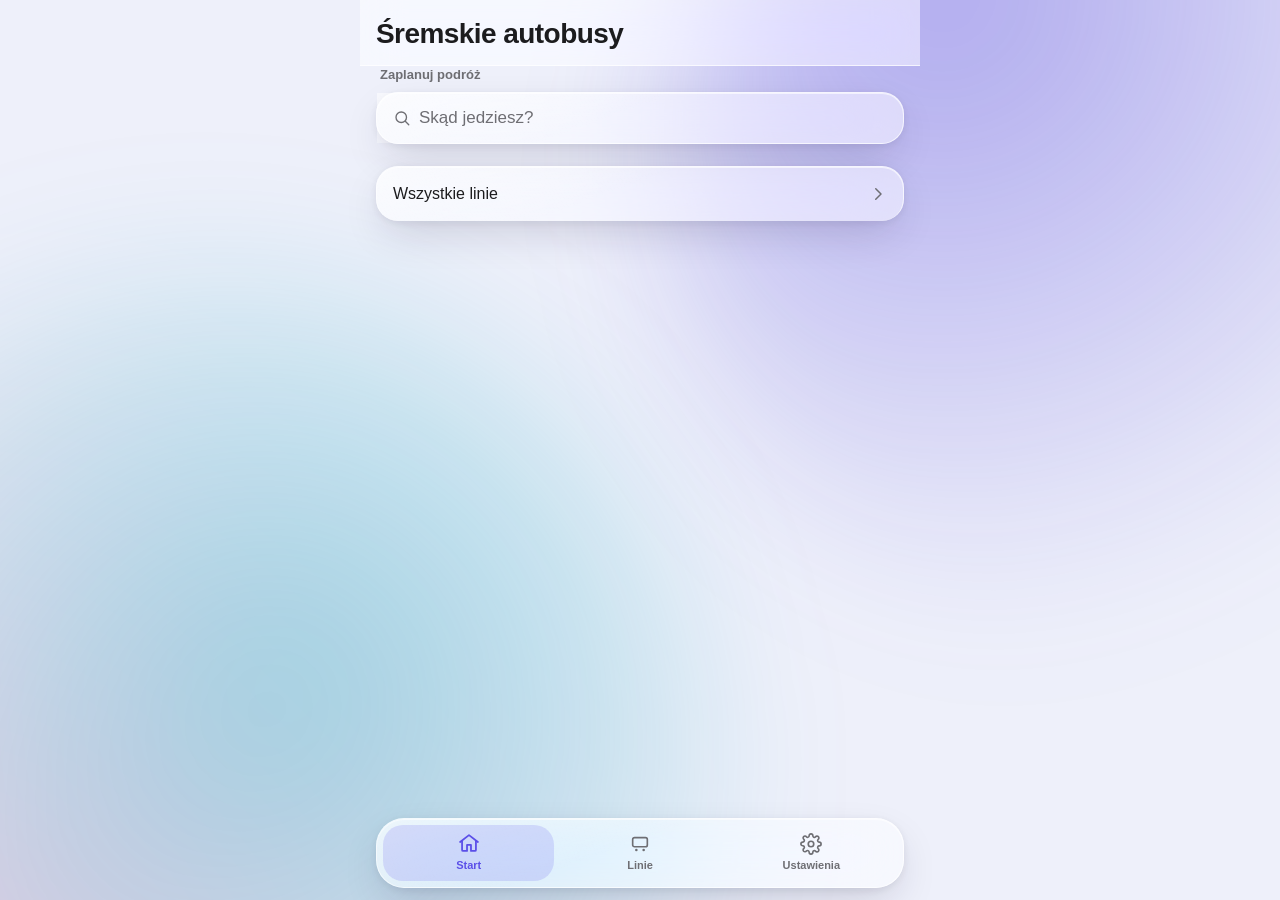
<file: index.html>
<!DOCTYPE html>
<html lang="pl">
<head>
<meta charset="UTF-8">
<meta name="viewport" content="width=device-width, initial-scale=1, viewport-fit=cover, maximum-scale=1">
<title>Śremskie autobusy</title>
<meta name="description" content="Rozkład jazdy autobusów w Śremie — wyszukiwarka przystanków i linii.">

<!-- PWA / iOS home screen -->
<link rel="manifest" href="manifest.json">
<meta name="theme-color" content="#16343A">
<meta name="apple-mobile-web-app-capable" content="yes">
<meta name="apple-mobile-web-app-status-bar-style" content="black-translucent">
<meta name="apple-mobile-web-app-title" content="Śrem Bus">
<link rel="apple-touch-icon" href="icons/apple-touch-icon.png">
<link rel="icon" href="icons/favicon-32.png" sizes="32x32">

<link rel="stylesheet" href="css/styles.css">
</head>
<body>

<div class="app-shell">
  <main id="view" role="main"></main>
</div>

<nav class="tabbar" aria-label="Nawigacja główna">
  <span class="tabbar-indicator"></span>
  <button data-tab="home" class="is-active">
    <svg viewBox="0 0 24 24" width="22" height="22" fill="none" stroke="currentColor" stroke-width="1.8"><path d="M3 11l9-7 9 7" stroke-linecap="round" stroke-linejoin="round"/><path d="M5 10v9a1 1 0 001 1h4v-6h4v6h4a1 1 0 001-1v-9" stroke-linecap="round" stroke-linejoin="round"/></svg>
    <span>Start</span>
  </button>
  <button data-tab="lines">
    <svg viewBox="0 0 24 24" width="22" height="22" fill="none" stroke="currentColor" stroke-width="1.8"><rect x="4" y="5" width="16" height="10" rx="2"/><circle cx="8" cy="18.5" r="1.4" fill="currentColor" stroke="none"/><circle cx="16" cy="18.5" r="1.4" fill="currentColor" stroke="none"/></svg>
    <span>Linie</span>
  </button>
  <button data-tab="settings">
    <svg viewBox="0 0 24 24" width="22" height="22" fill="none" stroke="currentColor" stroke-width="1.8"><circle cx="12" cy="12" r="3"/><path d="M19.4 15a1.7 1.7 0 00.3 1.9l.1.1a2 2 0 11-2.8 2.8l-.1-.1a1.7 1.7 0 00-1.9-.3 1.7 1.7 0 00-1 1.5V21a2 2 0 11-4 0v-.1a1.7 1.7 0 00-1-1.6 1.7 1.7 0 00-1.9.3l-.1.1a2 2 0 11-2.8-2.8l.1-.1a1.7 1.7 0 00.3-1.9 1.7 1.7 0 00-1.5-1H3a2 2 0 110-4h.1a1.7 1.7 0 001.5-1 1.7 1.7 0 00-.3-1.9l-.1-.1a2 2 0 112.8-2.8l.1.1a1.7 1.7 0 001.9.3H9a1.7 1.7 0 001-1.5V3a2 2 0 114 0v.1a1.7 1.7 0 001 1.5 1.7 1.7 0 001.9-.3l.1-.1a2 2 0 112.8 2.8l-.1.1a1.7 1.7 0 00-.3 1.9V9a1.7 1.7 0 001.5 1h.1a2 2 0 110 4h-.1a1.7 1.7 0 00-1.5 1z" stroke-linecap="round" stroke-linejoin="round"/></svg>
    <span>Ustawienia</span>
  </button>
</nav>

<script src="js/data.js"></script>
<script src="js/time.js"></script>
<script src="js/storage.js"></script>
<script src="js/app.js"></script>
</body>
</html>
</file>
<file: css/styles.css>
/* =========================================================================
   Śremskie autobusy — arkusz stylów
   Motyw: "Liquid Glass" — miękkie, kolorowe rozmyte tło + szklane, półprzezroczyste
   panele z blurem (jak natywne UI iOS 26/27). Jeden mocny akcent (indygo)
   zarezerwowany dla najbliższego odjazdu/połączenia i aktywnych wyborów.
   ========================================================================= */

:root {
  --bg-base: #eef0fa;
  --blob-a: rgba(76, 59, 220, 0.40);
  --blob-b: rgba(0, 165, 189, 0.32);
  --blob-c: rgba(214, 51, 132, 0.18);

  --ink: #1c1c1e;
  --ink-soft: #6e6e73;
  --hairline: rgba(60, 60, 67, 0.14);

  --accent: #5b4fe8;
  --accent-ink: #ffffff;
  --accent-2: #00c2d1;
  --danger: #ff453a;

  --glass-bg: rgba(255, 255, 255, 0.5);
  --glass-bg-strong: rgba(255, 255, 255, 0.76);
  --glass-border: rgba(255, 255, 255, 0.7);
  --glass-inset: rgba(255, 255, 255, 0.6);
  --glass-shine: linear-gradient(160deg, rgba(255, 255, 255, 0.55), rgba(255, 255, 255, 0) 45%);
  --glass-shadow: 0 16px 44px -10px rgba(24, 20, 60, 0.20), 0 2px 10px rgba(24, 20, 60, 0.08);
  --sunken: rgba(60, 60, 67, 0.06);

  --radius: 22px;
  --radius-sm: 15px;
  --safe-top: env(safe-area-inset-top, 0px);
  --safe-bottom: env(safe-area-inset-bottom, 0px);
  --safe-left: env(safe-area-inset-left, 0px);
  --safe-right: env(safe-area-inset-right, 0px);
  color-scheme: light;
}

@media (prefers-color-scheme: dark) {
  :root:not([data-theme="light"]) { --scheme-dark: 1; }
}
:root[data-theme="dark"] { --scheme-dark: 1; }

@media (prefers-color-scheme: dark) {
  :root:not([data-theme="light"]) {
    --bg-base: #05050a;
    --blob-a: rgba(120, 100, 255, 0.46);
    --blob-b: rgba(24, 186, 209, 0.30);
    --blob-c: rgba(219, 57, 138, 0.16);

    --ink: #f2f2f7;
    --ink-soft: #98989f;
    --hairline: rgba(255, 255, 255, 0.14);

    --accent: #8f7cff;
    --accent-ink: #0b0b14;
    --accent-2: #34d3e0;
    --danger: #ff6961;

    --glass-bg: rgba(28, 28, 38, 0.5);
    --glass-bg-strong: rgba(38, 38, 50, 0.74);
    --glass-border: rgba(255, 255, 255, 0.16);
    --glass-inset: rgba(255, 255, 255, 0.09);
    --glass-shine: linear-gradient(160deg, rgba(255, 255, 255, 0.14), rgba(255, 255, 255, 0) 45%);
    --glass-shadow: 0 16px 44px -10px rgba(0, 0, 0, 0.55), 0 2px 10px rgba(0, 0, 0, 0.3);
    --sunken: rgba(255, 255, 255, 0.07);
    color-scheme: dark;
  }
}
:root[data-theme="dark"] {
  --bg-base: #05050a;
  --blob-a: rgba(120, 100, 255, 0.46);
  --blob-b: rgba(24, 186, 209, 0.30);
  --blob-c: rgba(219, 57, 138, 0.16);

  --ink: #f2f2f7;
  --ink-soft: #98989f;
  --hairline: rgba(255, 255, 255, 0.14);

  --accent: #8f7cff;
  --accent-ink: #0b0b14;
  --accent-2: #34d3e0;
  --danger: #ff6961;

  --glass-bg: rgba(28, 28, 38, 0.5);
  --glass-bg-strong: rgba(38, 38, 50, 0.74);
  --glass-border: rgba(255, 255, 255, 0.16);
  --glass-inset: rgba(255, 255, 255, 0.09);
  --glass-shine: linear-gradient(160deg, rgba(255, 255, 255, 0.14), rgba(255, 255, 255, 0) 45%);
  --glass-shadow: 0 16px 44px -10px rgba(0, 0, 0, 0.55), 0 2px 10px rgba(0, 0, 0, 0.3);
  --sunken: rgba(255, 255, 255, 0.07);
  color-scheme: dark;
}

* { box-sizing: border-box; }

html {
  background: var(--bg-base);
}
html, body {
  margin: 0;
  padding: 0;
  overflow-x: hidden;
}

body {
  position: relative;
  color: var(--ink);
  font-family: -apple-system, BlinkMacSystemFont, "SF Pro Text", "Segoe UI", Roboto, sans-serif;
  font-size: 16px;
  line-height: 1.45;
  -webkit-font-smoothing: antialiased;
  min-height: 100vh;
  min-height: 100dvh;
  padding-bottom: calc(96px + var(--safe-bottom));
  isolation: isolate;
}

/* Miękkie, kolorowe plamy w tle — to na nich "szkło" faktycznie robi za szkło.
   Stałe (position: fixed), więc nie przewijają się razem z treścią. Bardzo
   powolny dryf dla wrażenia "żywego", płynnego tła. */
body::before,
body::after {
  content: "";
  position: fixed;
  z-index: -1;
  border-radius: 50%;
  filter: blur(70px);
  pointer-events: none;
}
body::before {
  width: 72vw;
  height: 72vw;
  top: -22vw;
  right: -24vw;
  background: radial-gradient(circle at 30% 30%, var(--blob-a), transparent 70%);
}
body::after {
  width: 82vw;
  height: 82vw;
  bottom: -32vw;
  left: -26vw;
  background:
    radial-gradient(circle at 60% 40%, var(--blob-b), transparent 65%),
    radial-gradient(circle at 30% 70%, var(--blob-c), transparent 70%);
}
@media (prefers-reduced-motion: no-preference) {
  body::before { animation: driftA 46s ease-in-out infinite; }
  body::after { animation: driftB 54s ease-in-out infinite; }
}
@keyframes driftA {
  0%, 100% { transform: translate(0, 0) scale(1); }
  50% { transform: translate(-5%, 4%) scale(1.08); }
}
@keyframes driftB {
  0%, 100% { transform: translate(0, 0) scale(1); }
  50% { transform: translate(4%, -5%) scale(1.06); }
}

h1, h2, p { margin: 0; }

button {
  font: inherit;
  color: inherit;
  background: none;
  border: none;
  cursor: pointer;
  -webkit-tap-highlight-color: transparent;
}

button:focus-visible,
input:focus-visible {
  outline: 2px solid var(--accent);
  outline-offset: 2px;
}

.app-shell {
  max-width: 560px;
  margin: 0 auto;
  padding-left: max(16px, var(--safe-left));
  padding-right: max(16px, var(--safe-right));
}

/* Ekran "wjeżdża" przy każdej zmianie trasy — klasa jest zdejmowana
   i nakładana ponownie w JS (playViewTransition), żeby retriggerować. */
#view {
  opacity: 0;
}
#view.view-enter {
  animation: viewEnter 0.45s cubic-bezier(0.22, 1, 0.36, 1) forwards;
}
@keyframes viewEnter {
  from { opacity: 0; transform: translateY(14px); }
  to { opacity: 1; transform: translateY(0); }
}

/* ---------- Szkło: bazowy materiał ---------- */
.glass {
  background: var(--glass-bg);
  backdrop-filter: blur(22px) saturate(180%);
  -webkit-backdrop-filter: blur(22px) saturate(180%);
  border: 1px solid var(--glass-border);
  box-shadow: var(--glass-shadow), inset 0 1px 0 var(--glass-inset);
}

/* ---------- Topbar ---------- */
.topbar {
  display: flex;
  align-items: center;
  gap: 8px;
  padding-top: max(14px, var(--safe-top));
  padding-bottom: 10px;
  position: sticky;
  top: 0;
  z-index: 6;
  background: var(--glass-bg);
  backdrop-filter: blur(20px) saturate(180%);
  -webkit-backdrop-filter: blur(20px) saturate(180%);
  border-bottom: 1px solid var(--glass-border);
  margin: 0 calc(-1 * max(16px, var(--safe-right))) 0 calc(-1 * max(16px, var(--safe-left)));
  padding-left: max(16px, var(--safe-left));
  padding-right: max(16px, var(--safe-right));
}
.topbar h1 {
  flex: 1;
  font-size: 19px;
  font-weight: 700;
  text-align: center;
  letter-spacing: -0.01em;
}
.topbar--brand h1 {
  text-align: left;
  font-size: 28px;
  font-weight: 800;
  letter-spacing: -0.02em;
}
.topbar-spacer { width: 36px; display: inline-block; }

.icon-btn {
  width: 38px;
  height: 38px;
  display: grid;
  place-items: center;
  border-radius: 999px;
  color: var(--ink);
  flex-shrink: 0;
  background: var(--glass-bg);
  border: 1px solid var(--glass-border);
  transition: transform 0.15s ease, background-color 0.15s ease;
}
.icon-btn:active { background: var(--sunken); transform: scale(0.9); }
.fav-btn.is-fav { color: var(--danger); }
.fav-btn.pop { animation: heartPop 0.45s cubic-bezier(0.34, 1.56, 0.64, 1); }
@keyframes heartPop {
  0% { transform: scale(1); }
  40% { transform: scale(1.32) rotate(-6deg); }
  70% { transform: scale(0.95); }
  100% { transform: scale(1); }
}

/* ---------- Search ---------- */
.search-wrap {
  position: relative;
  margin-bottom: 14px;
  border-radius: var(--radius);
}
.search-icon {
  position: absolute;
  left: 16px;
  top: 50%;
  transform: translateY(-50%);
  color: var(--ink-soft);
  display: grid;
}
#from-search, #to-search, #journey-input {
  width: 100%;
  padding: 15px 42px 15px 42px;
  border-radius: var(--radius);
  border: none;
  background: transparent;
  color: var(--ink);
  font-size: 17px;
  position: relative;
  z-index: 1;
}
#from-search::placeholder, #to-search::placeholder, #journey-input::placeholder { color: var(--ink-soft); }
/* Własny przycisk czyszczenia — input ma type="text", więc nie ma już
   natywnego "x" od Safari (bywał niezauważalny na szklanym tle). */
.clear-btn {
  position: absolute;
  right: 8px;
  top: 50%;
  transform: translateY(-50%);
  width: 26px;
  height: 26px;
  display: grid;
  place-items: center;
  border-radius: 999px;
  color: var(--ink-soft);
  background: var(--sunken);
  z-index: 2;
}
.clear-btn.is-hidden { display: none; }
.clear-btn:active { background: var(--hairline); }

/* ---------- Skąd → Dokąd: chipy z wybranymi przystankami ---------- */
.journey-chips {
  display: flex;
  gap: 8px;
  margin-bottom: 14px;
  flex-wrap: wrap;
  align-items: center;
}
.journey-chip {
  display: flex;
  flex-direction: column;
  align-items: flex-start;
  gap: 1px;
  padding: 8px 16px;
  border-radius: 16px;
  background: var(--glass-bg-strong);
  border: 1px solid var(--glass-border);
  box-shadow: inset 0 1px 0 var(--glass-inset);
  transition: transform 0.15s ease;
  animation: rowEnter 0.4s cubic-bezier(0.22, 1, 0.36, 1);
}
.journey-chip:active { transform: scale(0.96); }
.journey-chip-label { font-size: 10px; font-weight: 700; color: var(--ink-soft); text-transform: uppercase; letter-spacing: 0.04em; }
.journey-chip-value { font-size: 14px; font-weight: 700; }
.journey-swap { margin-left: auto; }
.journey-swap:active svg { transform: rotate(180deg); }
.journey-swap svg { transition: transform 0.3s cubic-bezier(0.34, 1.56, 0.64, 1); }
.conn-times {
  font-size: 14px;
  font-weight: 700;
  font-variant-numeric: tabular-nums;
  white-space: nowrap;
}
.list-row.is-muted { opacity: 0.5; }

/* ---------- Sekcje i listy ---------- */
.section { margin-bottom: 22px; }
.section-title {
  font-size: 13px;
  font-weight: 700;
  color: var(--ink-soft);
  margin-bottom: 8px;
  padding: 0 4px;
}
.list {
  border-radius: var(--radius);
  overflow: hidden;
}
.list-row {
  width: 100%;
  display: flex;
  align-items: center;
  justify-content: space-between;
  gap: 10px;
  padding: 15px 16px;
  text-align: left;
  border-bottom: 1px solid var(--hairline);
  min-height: 44px;
  transition: background-color 0.15s ease, transform 0.15s ease;
  animation: rowEnter 0.5s cubic-bezier(0.22, 1, 0.36, 1) backwards;
  animation-delay: 0.22s;
}
.list-row:nth-child(1) { animation-delay: 0.02s; }
.list-row:nth-child(2) { animation-delay: 0.06s; }
.list-row:nth-child(3) { animation-delay: 0.1s; }
.list-row:nth-child(4) { animation-delay: 0.14s; }
.list-row:nth-child(5) { animation-delay: 0.18s; }
.list-row:nth-child(6) { animation-delay: 0.22s; }
@keyframes rowEnter {
  from { opacity: 0; transform: translateY(10px); }
  to { opacity: 1; transform: translateY(0); }
}
.list-row:last-child { border-bottom: none; }
.list-row:active { background: var(--sunken); transform: scale(0.985); }
.list-row--stack { flex-direction: column; align-items: stretch; gap: 6px; }
.list-row--link { border-radius: var(--radius); }
.list-row-top { display: flex; align-items: center; justify-content: space-between; width: 100%; }
.list-row-main { font-size: 16px; font-weight: 600; }
.list-row-sub { font-size: 13px; color: var(--ink-soft); }
.row-heart { color: var(--danger); display: grid; }
.chev { color: var(--ink-soft); display: grid; flex-shrink: 0; }

.tag {
  font-size: 12px;
  font-weight: 600;
  color: var(--ink-soft);
  background: var(--sunken);
  padding: 3px 9px;
  border-radius: 999px;
  white-space: nowrap;
}
.tag--sm { font-size: 11px; padding: 1px 7px; margin-left: 4px; }

.chip-row { display: flex; flex-wrap: wrap; gap: 6px; }
.chip {
  font-size: 13px;
  font-variant-numeric: tabular-nums;
  padding: 4px 10px;
  border-radius: 999px;
  background: var(--sunken);
  color: var(--ink);
}
.chip--past { color: var(--ink-soft); opacity: 0.55; }
.chip--next { background: var(--accent); color: var(--accent-ink); font-weight: 700; }

/* ---------- Hero: najbliższy odjazd / połączenie ---------- */
.hero-card {
  display: block;
  position: relative;
  overflow: hidden;
  width: 100%;
  text-align: left;
  background: linear-gradient(135deg, var(--accent), var(--accent-2));
  color: var(--accent-ink);
  border-radius: var(--radius);
  padding: 18px 20px;
  margin-bottom: 18px;
  box-shadow: 0 16px 40px -8px rgba(91, 79, 232, 0.45), 0 2px 10px rgba(91, 79, 232, 0.2);
  border: 1px solid rgba(255, 255, 255, 0.3);
  transition: transform 0.15s ease;
  animation: heroEnter 0.55s cubic-bezier(0.3, 1.4, 0.5, 1);
}
.hero-card:active { transform: scale(0.98); }
@keyframes heroEnter {
  from { opacity: 0; transform: scale(0.93) translateY(8px); }
  to { opacity: 1; transform: scale(1) translateY(0); }
}
.hero-card::before {
  content: "";
  position: absolute;
  inset: 0;
  z-index: -1;
  background: linear-gradient(160deg, rgba(255, 255, 255, 0.4), rgba(255, 255, 255, 0) 50%);
}
.hero-card::after {
  content: "";
  position: absolute;
  top: -60%;
  left: -60%;
  width: 40%;
  height: 220%;
  background: linear-gradient(120deg, transparent, rgba(255, 255, 255, 0.55), transparent);
  transform: rotate(20deg);
  pointer-events: none;
  animation: heroShine 1.3s ease-out 0.25s backwards;
}
@keyframes heroShine {
  from { left: -60%; }
  to { left: 140%; }
}
.hero-label { font-size: 13px; font-weight: 700; opacity: 0.85; }
.hero-row { display: flex; justify-content: space-between; align-items: baseline; margin-top: 4px; }
.hero-line { font-size: 17px; font-weight: 700; }
.hero-time {
  font-size: 28px;
  font-weight: 800;
  font-variant-numeric: tabular-nums;
  letter-spacing: -0.02em;
}
.hero-dir { font-size: 13px; opacity: 0.85; }
.hero-countdown { font-size: 14px; font-weight: 700; }

/* ---------- Segmented control z przesuwaną "pigułką" ---------- */
.segmented {
  position: relative;
  display: inline-flex;
  border-radius: 999px;
  padding: 3px;
  margin-bottom: 16px;
  gap: 2px;
}
.segmented--full { display: flex; width: 100%; }
.segmented-indicator {
  position: absolute;
  top: 3px;
  bottom: 3px;
  left: 0;
  border-radius: 999px;
  background: var(--accent);
  box-shadow: 0 4px 14px -2px rgba(91, 79, 232, 0.55);
  transition: transform 0.4s cubic-bezier(0.22, 1, 0.36, 1), width 0.4s cubic-bezier(0.22, 1, 0.36, 1);
  will-change: transform, width;
}
.segmented button {
  position: relative;
  z-index: 1;
  padding: 8px 16px;
  border-radius: 999px;
  font-size: 14px;
  font-weight: 600;
  color: var(--ink-soft);
  min-height: 36px;
  transition: color 0.25s ease;
}
.segmented--full button { flex: 1; text-align: center; }
.segmented button.is-active {
  color: var(--accent-ink);
}

.route-label {
  font-size: 14px;
  color: var(--ink-soft);
  margin-bottom: 14px;
}

/* ---------- Banery i puste stany ---------- */
.banner {
  border-radius: var(--radius-sm);
  padding: 12px 16px;
  font-size: 14px;
  color: var(--ink-soft);
  margin-bottom: 16px;
}
.empty-state {
  padding: 30px 18px;
  text-align: center;
  color: var(--ink-soft);
  border-radius: var(--radius);
}
.empty-title { font-size: 16px; font-weight: 700; color: var(--ink); margin-bottom: 6px; }
.empty-body { font-size: 14px; margin-bottom: 14px; }

.footnote { font-size: 12px; color: var(--ink-soft); padding: 10px 4px 4px; }

/* ---------- Przyciski ---------- */
.btn-secondary {
  display: inline-block;
  padding: 11px 18px;
  border-radius: 999px;
  background: var(--glass-bg-strong);
  border: 1px solid var(--glass-border);
  color: var(--ink);
  font-weight: 600;
  font-size: 14px;
  transition: transform 0.15s ease;
}
.btn-secondary:active { transform: scale(0.96); }
.btn-full { width: 100%; text-align: center; }

/* ---------- Info card (Ustawienia) ---------- */
.info-card {
  border-radius: var(--radius);
  overflow: hidden;
}
.info-row {
  display: flex;
  justify-content: space-between;
  gap: 12px;
  padding: 13px 16px;
  font-size: 14px;
  border-bottom: 1px solid var(--hairline);
}
.info-row:last-child { border-bottom: none; }
.info-row span:first-child { color: var(--ink-soft); }
.info-row span:last-child { text-align: right; font-weight: 600; }

/* ---------- Tabela rozkładu ---------- */
.table-scroll {
  overflow-x: auto;
  -webkit-overflow-scrolling: touch;
  border-radius: var(--radius);
  margin-bottom: 6px;
}
table.timetable {
  border-collapse: collapse;
  width: 100%;
  font-size: 14px;
  font-variant-numeric: tabular-nums;
}
table.timetable th,
table.timetable td {
  padding: 11px 12px;
  text-align: center;
  white-space: nowrap;
  border-bottom: 1px solid var(--hairline);
}
table.timetable thead th {
  font-size: 12px;
  color: var(--ink-soft);
  font-weight: 700;
  background: var(--glass-bg-strong);
}
table.timetable .stopcol {
  position: sticky;
  left: 0;
  z-index: 1;
  text-align: left;
  background: var(--glass-bg-strong);
  box-shadow: 1px 0 0 var(--hairline);
}
.stop-link { text-align: left; font-weight: 600; min-height: auto; padding: 2px 0; }
table.timetable td.is-empty { color: var(--ink-soft); opacity: 0.5; }
table.timetable td.is-past { color: var(--ink-soft); opacity: 0.5; }
table.timetable th.is-next,
table.timetable td.is-next {
  background: color-mix(in srgb, var(--accent) 24%, transparent);
  font-weight: 700;
}
table.timetable tbody tr:last-child td,
table.timetable tbody tr:last-child th { border-bottom: none; }

/* ---------- Dolna nawigacja: pływający pasek szklany ---------- */
.tabbar {
  position: fixed;
  left: max(14px, var(--safe-left));
  right: max(14px, var(--safe-right));
  bottom: calc(12px + var(--safe-bottom));
  display: flex;
  border-radius: 28px;
  padding: 6px 6px;
  z-index: 10;
}
@media (min-width: 560px) {
  .tabbar { max-width: 528px; margin: 0 auto; }
}
.tabbar-indicator {
  position: absolute;
  top: 6px;
  bottom: 6px;
  left: 0;
  border-radius: 20px;
  background: color-mix(in srgb, var(--accent) 16%, transparent);
  transition: transform 0.45s cubic-bezier(0.22, 1, 0.36, 1), width 0.45s cubic-bezier(0.22, 1, 0.36, 1);
  will-change: transform, width;
}
.tabbar button {
  position: relative;
  z-index: 1;
  flex: 1;
  display: flex;
  flex-direction: column;
  align-items: center;
  gap: 3px;
  padding: 8px 0 7px;
  font-size: 11px;
  font-weight: 600;
  color: var(--ink-soft);
  min-height: 44px;
  border-radius: 20px;
  transition: color 0.25s ease, transform 0.15s ease;
}
.tabbar button svg { display: block; transition: transform 0.3s cubic-bezier(0.34, 1.56, 0.64, 1); }
.tabbar button.is-active { color: var(--accent); }
.tabbar button.is-active svg { transform: translateY(-1px) scale(1.08); }


/* Wspólny materiał szklany dla powtarzalnych komponentów: mocniejszy blur,
   nasycenie i cienka smuga połysku na górnej krawędzi (jak realne szkło). */
.glass,
.list,
.info-card,
.banner,
.segmented,
.tabbar,
.table-scroll,
.search-wrap,
.journey-chip,
.list-row--link {
  position: relative;
  background: var(--glass-bg);
  backdrop-filter: blur(30px) saturate(200%);
  -webkit-backdrop-filter: blur(30px) saturate(200%);
  border: 1px solid var(--glass-border);
  box-shadow: var(--glass-shadow), inset 0 1px 0 var(--glass-inset);
}
.glass::before,
.list::before,
.info-card::before,
.banner::before,
.segmented::before,
.tabbar::before,
.journey-chip::before,
.list-row--link::before {
  content: "";
  position: absolute;
  inset: 0;
  background: var(--glass-shine);
  pointer-events: none;
  z-index: -1;
}
.list, .info-card, .banner, .segmented, .tabbar, .journey-chip, .list-row--link { overflow: hidden; }
.table-scroll { overflow-x: auto; overflow-y: hidden; }
/* Wspólna reguła wyżej ustawia position:relative wszystkim, ale pasek
   nawigacji musi zostać position:fixed (pływający nad treścią) — przywracamy. */
.tabbar { position: fixed; }

@media (prefers-reduced-motion: no-preference) {
  .list-row, .icon-btn, .segmented button, .tabbar button { transition: background-color 0.15s ease, color 0.15s ease; }
}
@media (prefers-reduced-motion: reduce) {
  * { transition: none !important; animation: none !important; }
  body::before, body::after { animation: none !important; }
  #view { opacity: 1 !important; }
}
</file>
